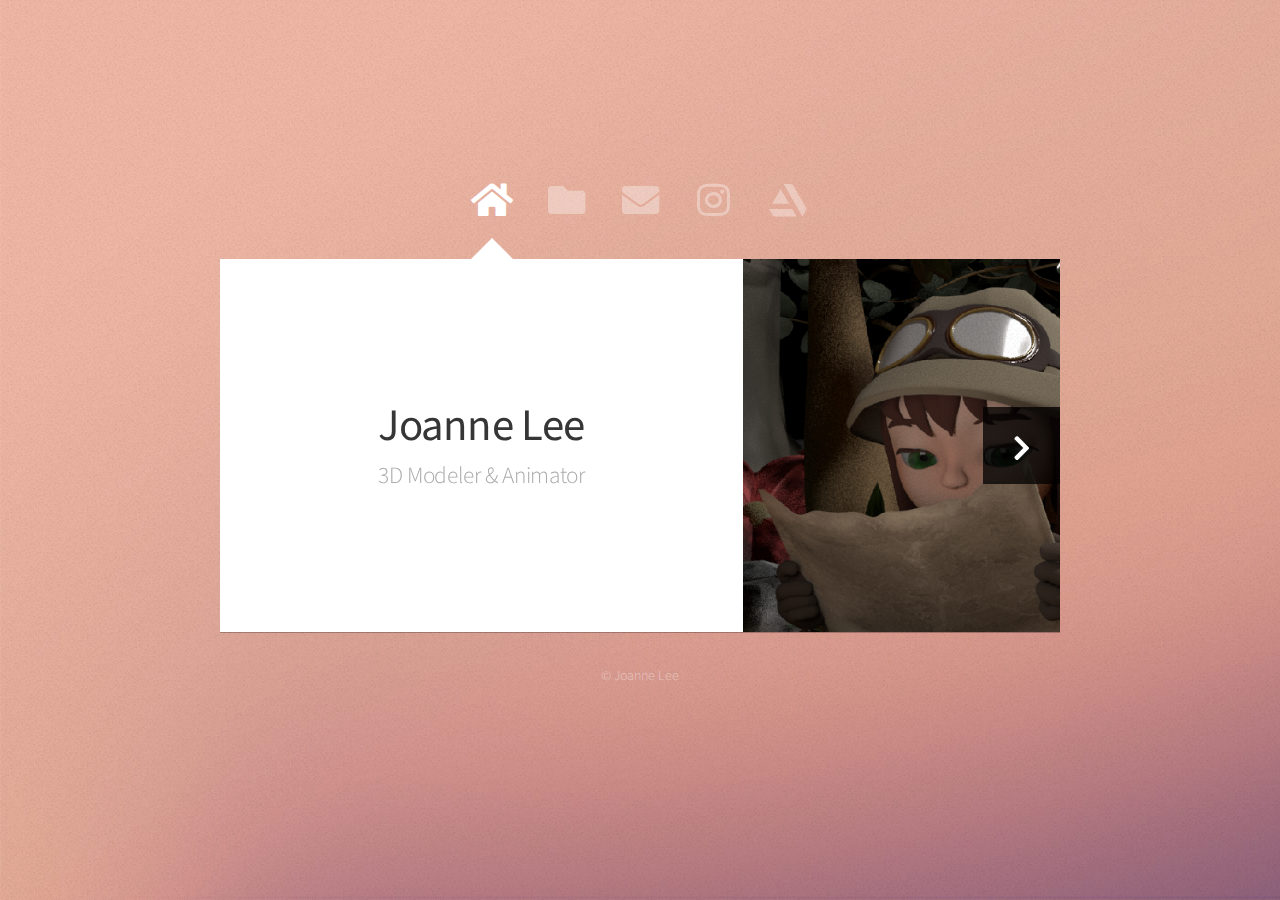
<file: index.html>
<!DOCTYPE HTML>
<html>
	<head>
		<title>Joanne Lee</title>
		<meta charset="utf-8" />
		<meta name="viewport" content="width=device-width, initial-scale=1, user-scalable=no" />
		<link rel="stylesheet" href="assets/css/main.css" />
		<noscript><link rel="stylesheet" href="assets/css/noscript.css" /></noscript>
	</head>
	<body class="is-preload">

		<!-- Wrapper-->
			<div id="wrapper">

				<!-- Nav -->
					<nav id="nav">
						<a href="#" class="icon solid fa-home"><span>Home</span></a>
						<a href="#work" class="icon solid fa-folder"><span>Work</span></a>
						<a href="mailto:leeyj1353@gmail.com" class="icon solid fa-envelope"><span>Contact</span></a>
						<a href="https://www.instagram.com/_jururuk/" class="icon brands fa-instagram"><span>Instagram</span></a>
						<a href="https://www.artstation.com/haruseori" class="icon brands fa-artstation"><span>ArtStation</span></a>
					</nav>

				<!-- Main -->
					<div id="main">

						<!-- Me -->
							<article id="home" class="panel intro">
								<header>
									<h1>Joanne Lee</h1>
									<p>3D Modeler & Animator</p>
								</header>
								<a href="#work" class="jumplink pic">
									<span class="arrow icon solid fa-chevron-right"><span>See my work</span></span>
									<img src="images/profile.png" alt="" />
								</a>
							</article>

						<!-- Work -->
							<article id="work" class="panel">
								<header>
									<h2>Portfolio</h2>
								</header>
								<p>
									adfhjklsjsudfadfgjdfgsjklh
								</p>
								<section>
									<div class="row">
										<div class="col-4 col-6-medium col-12-small">
											<a href="#" class="image fit"><img src="images/pic01.jpg" alt=""></a>
										</div>
										<div class="col-4 col-6-medium col-12-small">
											<a href="#" class="image fit"><img src="images/pic02.jpg" alt=""></a>
										</div>
										<div class="col-4 col-6-medium col-12-small">
											<a href="#" class="image fit"><img src="images/pic03.jpg" alt=""></a>
										</div>
										<div class="col-4 col-6-medium col-12-small">
											<a href="#" class="image fit"><img src="images/pic04.jpg" alt=""></a>
										</div>
										<div class="col-4 col-6-medium col-12-small">
											<a href="#" class="image fit"><img src="images/pic05.jpg" alt=""></a>
										</div>
										<div class="col-4 col-6-medium col-12-small">
											<a href="#" class="image fit"><img src="images/pic06.jpg" alt=""></a>
										</div>
										<div class="col-4 col-6-medium col-12-small">
											<a href="#" class="image fit"><img src="images/pic07.jpg" alt=""></a>
										</div>
										<div class="col-4 col-6-medium col-12-small">
											<a href="#" class="image fit"><img src="images/pic08.jpg" alt=""></a>
										</div>
										<div class="col-4 col-6-medium col-12-small">
											<a href="#" class="image fit"><img src="images/pic09.jpg" alt=""></a>
										</div>
										<div class="col-4 col-6-medium col-12-small">
											<a href="#" class="image fit"><img src="images/pic10.jpg" alt=""></a>
										</div>
										<div class="col-4 col-6-medium col-12-small">
											<a href="#" class="image fit"><img src="images/pic11.jpg" alt=""></a>
										</div>
										<div class="col-4 col-6-medium col-12-small">
											<a href="#" class="image fit"><img src="images/pic12.jpg" alt=""></a>
										</div>
									</div>
								</section>
							</article>


					</div>

				<!-- Footer -->
					<div id="footer">
						<ul class="copyright">
							<li>&copy; Joanne Lee</li></li>
						</ul>
					</div>

			</div>

		<!-- Scripts -->
			<script src="assets/js/jquery.min.js"></script>
			<script src="assets/js/browser.min.js"></script>
			<script src="assets/js/breakpoints.min.js"></script>
			<script src="assets/js/util.js"></script>
			<script src="assets/js/main.js"></script>

	</body>
</html>
</file>
<file: assets/css/noscript.css>
/*
	Astral by HTML5 UP
	html5up.net | @ajlkn
	Free for personal and commercial use under the CCA 3.0 license (html5up.net/license)
*/

/* Wrapper */

	#wrapper {
		opacity: 1 !important;
	}

/* Nav */

	#nav a {
		opacity: 1.0;
	}

		#nav a:before, #nav a:after {
			display: none;
		}

		#nav a span {
			top: 0;
			opacity: 1.0;
		}

			#nav a span:after {
				display: none;
			}

/* Main */

	#main {
		background: none;
		box-shadow: none;
	}

		#main > .panel {
			background: #ffffff;
			margin-bottom: 2em;
		}

			#main > .panel:last-child {
				margin-bottom: 0;
			}
</file>
<file: assets/css/main.css>
@import url("https://fonts.googleapis.com/css?family=Source+Sans+Pro:300,400,300italic,400italic");
@import url("fontawesome-all.min.css");

/*
	Astral by HTML5 UP
	html5up.net | @ajlkn
	Free for personal and commercial use under the CCA 3.0 license (html5up.net/license)
*/

html, body, div, span, applet, object,
iframe, h1, h2, h3, h4, h5, h6, p, blockquote,
pre, a, abbr, acronym, address, big, cite,
code, del, dfn, em, img, ins, kbd, q, s, samp,
small, strike, strong, sub, sup, tt, var, b,
u, i, center, dl, dt, dd, ol, ul, li, fieldset,
form, label, legend, table, caption, tbody,
tfoot, thead, tr, th, td, article, aside,
canvas, details, embed, figure, figcaption,
footer, header, hgroup, menu, nav, output, ruby,
section, summary, time, mark, audio, video {
	margin: 0;
	padding: 0;
	border: 0;
	font-size: 100%;
	font: inherit;
	vertical-align: baseline;}

article, aside, details, figcaption, figure,
footer, header, hgroup, menu, nav, section {
	display: block;}

body {
	line-height: 1;
}

ol, ul {
	list-style: none;
}

blockquote, q {
	quotes: none;
}

	blockquote:before, blockquote:after, q:before, q:after {
		content: '';
		content: none;
	}

table {
	border-collapse: collapse;
	border-spacing: 0;
}

body {
	-webkit-text-size-adjust: none;
}

mark {
	background-color: transparent;
	color: inherit;
}

input::-moz-focus-inner {
	border: 0;
	padding: 0;
}

input, select, textarea {
	-moz-appearance: none;
	-webkit-appearance: none;
	-ms-appearance: none;
	appearance: none;
}

/* Row */

	.row {
		display: flex;
		flex-wrap: wrap;
		box-sizing: border-box;
		align-items: stretch;
	}

		.row > * {
			box-sizing: border-box;
		}

		.row.gtr-uniform > * > :last-child {
			margin-bottom: 0;
		}

		.row.aln-left {
			justify-content: flex-start;
		}

		.row.aln-center {
			justify-content: center;
		}

		.row.aln-right {
			justify-content: flex-end;
		}

		.row.aln-top {
			align-items: flex-start;
		}

		.row.aln-middle {
			align-items: center;
		}

		.row.aln-bottom {
			align-items: flex-end;
		}

		.row > .imp {
			order: -1;
		}

		.row > .col-1 {
			width: 8.33333%;
		}

		.row > .off-1 {
			margin-left: 8.33333%;
		}

		.row > .col-2 {
			width: 16.66667%;
		}

		.row > .off-2 {
			margin-left: 16.66667%;
		}

		.row > .col-3 {
			width: 25%;
		}

		.row > .off-3 {
			margin-left: 25%;
		}

		.row > .col-4 {
			width: 33.33333%;
		}

		.row > .off-4 {
			margin-left: 33.33333%;
		}

		.row > .col-5 {
			width: 41.66667%;
		}

		.row > .off-5 {
			margin-left: 41.66667%;
		}

		.row > .col-6 {
			width: 50%;
		}

		.row > .off-6 {
			margin-left: 50%;
		}

		.row > .col-7 {
			width: 58.33333%;
		}

		.row > .off-7 {
			margin-left: 58.33333%;
		}

		.row > .col-8 {
			width: 66.66667%;
		}

		.row > .off-8 {
			margin-left: 66.66667%;
		}

		.row > .col-9 {
			width: 75%;
		}

		.row > .off-9 {
			margin-left: 75%;
		}

		.row > .col-10 {
			width: 83.33333%;
		}

		.row > .off-10 {
			margin-left: 83.33333%;
		}

		.row > .col-11 {
			width: 91.66667%;
		}

		.row > .off-11 {
			margin-left: 91.66667%;
		}

		.row > .col-12 {
			width: 100%;
		}

		.row > .off-12 {
			margin-left: 100%;
		}

		.row.gtr-0 {
			margin-top: 0em;
			margin-left: 0em;
		}

			.row.gtr-0 > * {
				padding: 0em 0 0 0em;
			}

			.row.gtr-0.gtr-uniform {
				margin-top: 0em;
			}

				.row.gtr-0.gtr-uniform > * {
					padding-top: 0em;
				}

		.row.gtr-25 {
			margin-top: -0.3125em;
			margin-left: -0.3125em;
		}

			.row.gtr-25 > * {
				padding: 0.3125em 0 0 0.3125em;
			}

			.row.gtr-25.gtr-uniform {
				margin-top: -0.3125em;
			}

				.row.gtr-25.gtr-uniform > * {
					padding-top: 0.3125em;
				}

		.row.gtr-50 {
			margin-top: -0.625em;
			margin-left: -0.625em;
		}

			.row.gtr-50 > * {
				padding: 0.625em 0 0 0.625em;
			}

			.row.gtr-50.gtr-uniform {
				margin-top: -0.625em;
			}

				.row.gtr-50.gtr-uniform > * {
					padding-top: 0.625em;
				}

		.row {
			margin-top: -1.25em;
			margin-left: -1.25em;
		}

			.row > * {
				padding: 1.25em 0 0 1.25em;
			}

			.row.gtr-uniform {
				margin-top: -1.25em;
			}

				.row.gtr-uniform > * {
					padding-top: 1.25em;
				}

		.row.gtr-150 {
			margin-top: -1.875em;
			margin-left: -1.875em;
		}

			.row.gtr-150 > * {
				padding: 1.875em 0 0 1.875em;
			}

			.row.gtr-150.gtr-uniform {
				margin-top: -1.875em;
			}

				.row.gtr-150.gtr-uniform > * {
					padding-top: 1.875em;
				}

		.row.gtr-200 {
			margin-top: -2.5em;
			margin-left: -2.5em;
		}

			.row.gtr-200 > * {
				padding: 2.5em 0 0 2.5em;
			}

			.row.gtr-200.gtr-uniform {
				margin-top: -2.5em;
			}

				.row.gtr-200.gtr-uniform > * {
					padding-top: 2.5em;
				}

		@media screen and (max-width: 1680px) {

			.row {
				display: flex;
				flex-wrap: wrap;
				box-sizing: border-box;
				align-items: stretch;
			}

				.row > * {
					box-sizing: border-box;
				}

				.row.gtr-uniform > * > :last-child {
					margin-bottom: 0;
				}

				.row.aln-left {
					justify-content: flex-start;
				}

				.row.aln-center {
					justify-content: center;
				}

				.row.aln-right {
					justify-content: flex-end;
				}

				.row.aln-top {
					align-items: flex-start;
				}

				.row.aln-middle {
					align-items: center;
				}

				.row.aln-bottom {
					align-items: flex-end;
				}

				.row > .imp-xlarge {
					order: -1;
				}

				.row > .col-1-xlarge {
					width: 8.33333%;
				}

				.row > .off-1-xlarge {
					margin-left: 8.33333%;
				}

				.row > .col-2-xlarge {
					width: 16.66667%;
				}

				.row > .off-2-xlarge {
					margin-left: 16.66667%;
				}

				.row > .col-3-xlarge {
					width: 25%;
				}

				.row > .off-3-xlarge {
					margin-left: 25%;
				}

				.row > .col-4-xlarge {
					width: 33.33333%;
				}

				.row > .off-4-xlarge {
					margin-left: 33.33333%;
				}

				.row > .col-5-xlarge {
					width: 41.66667%;
				}

				.row > .off-5-xlarge {
					margin-left: 41.66667%;
				}

				.row > .col-6-xlarge {
					width: 50%;
				}

				.row > .off-6-xlarge {
					margin-left: 50%;
				}

				.row > .col-7-xlarge {
					width: 58.33333%;
				}

				.row > .off-7-xlarge {
					margin-left: 58.33333%;
				}

				.row > .col-8-xlarge {
					width: 66.66667%;
				}

				.row > .off-8-xlarge {
					margin-left: 66.66667%;
				}

				.row > .col-9-xlarge {
					width: 75%;
				}

				.row > .off-9-xlarge {
					margin-left: 75%;
				}

				.row > .col-10-xlarge {
					width: 83.33333%;
				}

				.row > .off-10-xlarge {
					margin-left: 83.33333%;
				}

				.row > .col-11-xlarge {
					width: 91.66667%;
				}

				.row > .off-11-xlarge {
					margin-left: 91.66667%;
				}

				.row > .col-12-xlarge {
					width: 100%;
				}

				.row > .off-12-xlarge {
					margin-left: 100%;
				}

				.row.gtr-0 {
					margin-top: 0em;
					margin-left: 0em;
				}

					.row.gtr-0 > * {
						padding: 0em 0 0 0em;
					}

					.row.gtr-0.gtr-uniform {
						margin-top: 0em;
					}

						.row.gtr-0.gtr-uniform > * {
							padding-top: 0em;
						}

				.row.gtr-25 {
					margin-top: -0.3125em;
					margin-left: -0.3125em;
				}

					.row.gtr-25 > * {
						padding: 0.3125em 0 0 0.3125em;
					}

					.row.gtr-25.gtr-uniform {
						margin-top: -0.3125em;
					}

						.row.gtr-25.gtr-uniform > * {
							padding-top: 0.3125em;
						}

				.row.gtr-50 {
					margin-top: -0.625em;
					margin-left: -0.625em;
				}

					.row.gtr-50 > * {
						padding: 0.625em 0 0 0.625em;
					}

					.row.gtr-50.gtr-uniform {
						margin-top: -0.625em;
					}

						.row.gtr-50.gtr-uniform > * {
							padding-top: 0.625em;
						}

				.row {
					margin-top: -1.25em;
					margin-left: -1.25em;
				}

					.row > * {
						padding: 1.25em 0 0 1.25em;
					}

					.row.gtr-uniform {
						margin-top: -1.25em;
					}

						.row.gtr-uniform > * {
							padding-top: 1.25em;
						}

				.row.gtr-150 {
					margin-top: -1.875em;
					margin-left: -1.875em;
				}

					.row.gtr-150 > * {
						padding: 1.875em 0 0 1.875em;
					}

					.row.gtr-150.gtr-uniform {
						margin-top: -1.875em;
					}

						.row.gtr-150.gtr-uniform > * {
							padding-top: 1.875em;
						}

				.row.gtr-200 {
					margin-top: -2.5em;
					margin-left: -2.5em;
				}

					.row.gtr-200 > * {
						padding: 2.5em 0 0 2.5em;
					}

					.row.gtr-200.gtr-uniform {
						margin-top: -2.5em;
					}

						.row.gtr-200.gtr-uniform > * {
							padding-top: 2.5em;
						}

		}

		@media screen and (max-width: 1280px) {

			.row {
				display: flex;
				flex-wrap: wrap;
				box-sizing: border-box;
				align-items: stretch;
			}

				.row > * {
					box-sizing: border-box;
				}

				.row.gtr-uniform > * > :last-child {
					margin-bottom: 0;
				}

				.row.aln-left {
					justify-content: flex-start;
				}

				.row.aln-center {
					justify-content: center;
				}

				.row.aln-right {
					justify-content: flex-end;
				}

				.row.aln-top {
					align-items: flex-start;
				}

				.row.aln-middle {
					align-items: center;
				}

				.row.aln-bottom {
					align-items: flex-end;
				}

				.row > .imp-large {
					order: -1;
				}

				.row > .col-1-large {
					width: 8.33333%;
				}

				.row > .off-1-large {
					margin-left: 8.33333%;
				}

				.row > .col-2-large {
					width: 16.66667%;
				}

				.row > .off-2-large {
					margin-left: 16.66667%;
				}

				.row > .col-3-large {
					width: 25%;
				}

				.row > .off-3-large {
					margin-left: 25%;
				}

				.row > .col-4-large {
					width: 33.33333%;
				}

				.row > .off-4-large {
					margin-left: 33.33333%;
				}

				.row > .col-5-large {
					width: 41.66667%;
				}

				.row > .off-5-large {
					margin-left: 41.66667%;
				}

				.row > .col-6-large {
					width: 50%;
				}

				.row > .off-6-large {
					margin-left: 50%;
				}

				.row > .col-7-large {
					width: 58.33333%;
				}

				.row > .off-7-large {
					margin-left: 58.33333%;
				}

				.row > .col-8-large {
					width: 66.66667%;
				}

				.row > .off-8-large {
					margin-left: 66.66667%;
				}

				.row > .col-9-large {
					width: 75%;
				}

				.row > .off-9-large {
					margin-left: 75%;
				}

				.row > .col-10-large {
					width: 83.33333%;
				}

				.row > .off-10-large {
					margin-left: 83.33333%;
				}

				.row > .col-11-large {
					width: 91.66667%;
				}

				.row > .off-11-large {
					margin-left: 91.66667%;
				}

				.row > .col-12-large {
					width: 100%;
				}

				.row > .off-12-large {
					margin-left: 100%;
				}

				.row.gtr-0 {
					margin-top: 0em;
					margin-left: 0em;
				}

					.row.gtr-0 > * {
						padding: 0em 0 0 0em;
					}

					.row.gtr-0.gtr-uniform {
						margin-top: 0em;
					}

						.row.gtr-0.gtr-uniform > * {
							padding-top: 0em;
						}

				.row.gtr-25 {
					margin-top: -0.3125em;
					margin-left: -0.3125em;
				}

					.row.gtr-25 > * {
						padding: 0.3125em 0 0 0.3125em;
					}

					.row.gtr-25.gtr-uniform {
						margin-top: -0.3125em;
					}

						.row.gtr-25.gtr-uniform > * {
							padding-top: 0.3125em;
						}

				.row.gtr-50 {
					margin-top: -0.625em;
					margin-left: -0.625em;
				}

					.row.gtr-50 > * {
						padding: 0.625em 0 0 0.625em;
					}

					.row.gtr-50.gtr-uniform {
						margin-top: -0.625em;
					}

						.row.gtr-50.gtr-uniform > * {
							padding-top: 0.625em;
						}

				.row {
					margin-top: -1.25em;
					margin-left: -1.25em;
				}

					.row > * {
						padding: 1.25em 0 0 1.25em;
					}

					.row.gtr-uniform {
						margin-top: -1.25em;
					}

						.row.gtr-uniform > * {
							padding-top: 1.25em;
						}

				.row.gtr-150 {
					margin-top: -1.875em;
					margin-left: -1.875em;
				}

					.row.gtr-150 > * {
						padding: 1.875em 0 0 1.875em;
					}

					.row.gtr-150.gtr-uniform {
						margin-top: -1.875em;
					}

						.row.gtr-150.gtr-uniform > * {
							padding-top: 1.875em;
						}

				.row.gtr-200 {
					margin-top: -2.5em;
					margin-left: -2.5em;
				}

					.row.gtr-200 > * {
						padding: 2.5em 0 0 2.5em;
					}

					.row.gtr-200.gtr-uniform {
						margin-top: -2.5em;
					}

						.row.gtr-200.gtr-uniform > * {
							padding-top: 2.5em;
						}

		}

		@media screen and (max-width: 980px) {

			.row {
				display: flex;
				flex-wrap: wrap;
				box-sizing: border-box;
				align-items: stretch;
			}

				.row > * {
					box-sizing: border-box;
				}

				.row.gtr-uniform > * > :last-child {
					margin-bottom: 0;
				}

				.row.aln-left {
					justify-content: flex-start;
				}

				.row.aln-center {
					justify-content: center;
				}

				.row.aln-right {
					justify-content: flex-end;
				}

				.row.aln-top {
					align-items: flex-start;
				}

				.row.aln-middle {
					align-items: center;
				}

				.row.aln-bottom {
					align-items: flex-end;
				}

				.row > .imp-medium {
					order: -1;
				}

				.row > .col-1-medium {
					width: 8.33333%;
				}

				.row > .off-1-medium {
					margin-left: 8.33333%;
				}

				.row > .col-2-medium {
					width: 16.66667%;
				}

				.row > .off-2-medium {
					margin-left: 16.66667%;
				}

				.row > .col-3-medium {
					width: 25%;
				}

				.row > .off-3-medium {
					margin-left: 25%;
				}

				.row > .col-4-medium {
					width: 33.33333%;
				}

				.row > .off-4-medium {
					margin-left: 33.33333%;
				}

				.row > .col-5-medium {
					width: 41.66667%;
				}

				.row > .off-5-medium {
					margin-left: 41.66667%;
				}

				.row > .col-6-medium {
					width: 50%;
				}

				.row > .off-6-medium {
					margin-left: 50%;
				}

				.row > .col-7-medium {
					width: 58.33333%;
				}

				.row > .off-7-medium {
					margin-left: 58.33333%;
				}

				.row > .col-8-medium {
					width: 66.66667%;
				}

				.row > .off-8-medium {
					margin-left: 66.66667%;
				}

				.row > .col-9-medium {
					width: 75%;
				}

				.row > .off-9-medium {
					margin-left: 75%;
				}

				.row > .col-10-medium {
					width: 83.33333%;
				}

				.row > .off-10-medium {
					margin-left: 83.33333%;
				}

				.row > .col-11-medium {
					width: 91.66667%;
				}

				.row > .off-11-medium {
					margin-left: 91.66667%;
				}

				.row > .col-12-medium {
					width: 100%;
				}

				.row > .off-12-medium {
					margin-left: 100%;
				}

				.row.gtr-0 {
					margin-top: 0em;
					margin-left: 0em;
				}

					.row.gtr-0 > * {
						padding: 0em 0 0 0em;
					}

					.row.gtr-0.gtr-uniform {
						margin-top: 0em;
					}

						.row.gtr-0.gtr-uniform > * {
							padding-top: 0em;
						}

				.row.gtr-25 {
					margin-top: -0.3125em;
					margin-left: -0.3125em;
				}

					.row.gtr-25 > * {
						padding: 0.3125em 0 0 0.3125em;
					}

					.row.gtr-25.gtr-uniform {
						margin-top: -0.3125em;
					}

						.row.gtr-25.gtr-uniform > * {
							padding-top: 0.3125em;
						}

				.row.gtr-50 {
					margin-top: -0.625em;
					margin-left: -0.625em;
				}

					.row.gtr-50 > * {
						padding: 0.625em 0 0 0.625em;
					}

					.row.gtr-50.gtr-uniform {
						margin-top: -0.625em;
					}

						.row.gtr-50.gtr-uniform > * {
							padding-top: 0.625em;
						}

				.row {
					margin-top: -1.25em;
					margin-left: -1.25em;
				}

					.row > * {
						padding: 1.25em 0 0 1.25em;
					}

					.row.gtr-uniform {
						margin-top: -1.25em;
					}

						.row.gtr-uniform > * {
							padding-top: 1.25em;
						}

				.row.gtr-150 {
					margin-top: -1.875em;
					margin-left: -1.875em;
				}

					.row.gtr-150 > * {
						padding: 1.875em 0 0 1.875em;
					}

					.row.gtr-150.gtr-uniform {
						margin-top: -1.875em;
					}

						.row.gtr-150.gtr-uniform > * {
							padding-top: 1.875em;
						}

				.row.gtr-200 {
					margin-top: -2.5em;
					margin-left: -2.5em;
				}

					.row.gtr-200 > * {
						padding: 2.5em 0 0 2.5em;
					}

					.row.gtr-200.gtr-uniform {
						margin-top: -2.5em;
					}

						.row.gtr-200.gtr-uniform > * {
							padding-top: 2.5em;
						}

		}

		@media screen and (max-width: 736px) {

			.row {
				display: flex;
				flex-wrap: wrap;
				box-sizing: border-box;
				align-items: stretch;
			}

				.row > * {
					box-sizing: border-box;
				}

				.row.gtr-uniform > * > :last-child {
					margin-bottom: 0;
				}

				.row.aln-left {
					justify-content: flex-start;
				}

				.row.aln-center {
					justify-content: center;
				}

				.row.aln-right {
					justify-content: flex-end;
				}

				.row.aln-top {
					align-items: flex-start;
				}

				.row.aln-middle {
					align-items: center;
				}

				.row.aln-bottom {
					align-items: flex-end;
				}

				.row > .imp-small {
					order: -1;
				}

				.row > .col-1-small {
					width: 8.33333%;
				}

				.row > .off-1-small {
					margin-left: 8.33333%;
				}

				.row > .col-2-small {
					width: 16.66667%;
				}

				.row > .off-2-small {
					margin-left: 16.66667%;
				}

				.row > .col-3-small {
					width: 25%;
				}

				.row > .off-3-small {
					margin-left: 25%;
				}

				.row > .col-4-small {
					width: 33.33333%;
				}

				.row > .off-4-small {
					margin-left: 33.33333%;
				}

				.row > .col-5-small {
					width: 41.66667%;
				}

				.row > .off-5-small {
					margin-left: 41.66667%;
				}

				.row > .col-6-small {
					width: 50%;
				}

				.row > .off-6-small {
					margin-left: 50%;
				}

				.row > .col-7-small {
					width: 58.33333%;
				}

				.row > .off-7-small {
					margin-left: 58.33333%;
				}

				.row > .col-8-small {
					width: 66.66667%;
				}

				.row > .off-8-small {
					margin-left: 66.66667%;
				}

				.row > .col-9-small {
					width: 75%;
				}

				.row > .off-9-small {
					margin-left: 75%;
				}

				.row > .col-10-small {
					width: 83.33333%;
				}

				.row > .off-10-small {
					margin-left: 83.33333%;
				}

				.row > .col-11-small {
					width: 91.66667%;
				}

				.row > .off-11-small {
					margin-left: 91.66667%;
				}

				.row > .col-12-small {
					width: 100%;
				}

				.row > .off-12-small {
					margin-left: 100%;
				}

				.row.gtr-0 {
					margin-top: 0em;
					margin-left: 0em;
				}

					.row.gtr-0 > * {
						padding: 0em 0 0 0em;
					}

					.row.gtr-0.gtr-uniform {
						margin-top: 0em;
					}

						.row.gtr-0.gtr-uniform > * {
							padding-top: 0em;
						}

				.row.gtr-25 {
					margin-top: -0.3125em;
					margin-left: -0.3125em;
				}

					.row.gtr-25 > * {
						padding: 0.3125em 0 0 0.3125em;
					}

					.row.gtr-25.gtr-uniform {
						margin-top: -0.3125em;
					}

						.row.gtr-25.gtr-uniform > * {
							padding-top: 0.3125em;
						}

				.row.gtr-50 {
					margin-top: -0.625em;
					margin-left: -0.625em;
				}

					.row.gtr-50 > * {
						padding: 0.625em 0 0 0.625em;
					}

					.row.gtr-50.gtr-uniform {
						margin-top: -0.625em;
					}

						.row.gtr-50.gtr-uniform > * {
							padding-top: 0.625em;
						}

				.row {
					margin-top: -1.25em;
					margin-left: -1.25em;
				}

					.row > * {
						padding: 1.25em 0 0 1.25em;
					}

					.row.gtr-uniform {
						margin-top: -1.25em;
					}

						.row.gtr-uniform > * {
							padding-top: 1.25em;
						}

				.row.gtr-150 {
					margin-top: -1.875em;
					margin-left: -1.875em;
				}

					.row.gtr-150 > * {
						padding: 1.875em 0 0 1.875em;
					}

					.row.gtr-150.gtr-uniform {
						margin-top: -1.875em;
					}

						.row.gtr-150.gtr-uniform > * {
							padding-top: 1.875em;
						}

				.row.gtr-200 {
					margin-top: -2.5em;
					margin-left: -2.5em;
				}

					.row.gtr-200 > * {
						padding: 2.5em 0 0 2.5em;
					}

					.row.gtr-200.gtr-uniform {
						margin-top: -2.5em;
					}

						.row.gtr-200.gtr-uniform > * {
							padding-top: 2.5em;
						}

		}

/* Basic */

	html {
		box-sizing: border-box;
	}

	*, *:before, *:after {
		box-sizing: inherit;
	}

	body {
		background-image: url("images/overlay.png"), url("images/bg.jpg");
		background-repeat: repeat, no-repeat;
		background-size: auto, 100% 100%;
		background-attachment: fixed;
		overflow-y: scroll;
	}

		body.is-preload *, body.is-preload *:before, body.is-preload *:after {
			-moz-animation: none !important;
			-webkit-animation: none !important;
			-ms-animation: none !important;
			animation: none !important;
			-moz-transition: none !important;
			-webkit-transition: none !important;
			-ms-transition: none !important;
			transition: none !important;
		}

	body, input, textarea, select {
		font-family: 'Source Sans Pro', sans-serif;
		font-weight: 300;
		color: #777777;
		font-size: 20pt;
		line-height: 1.75em;
	}

		@media screen and (max-width: 1680px) {

			body, input, textarea, select {
				font-size: 15pt;
			}

		}

		@media screen and (max-width: 1280px) {

			body, input, textarea, select {
				font-size: 14pt;
			}

		}

		@media screen and (max-width: 736px) {

			body, input, textarea, select {
				font-size: 12pt;
			}

		}

		@media screen and (max-width: 360px) {

			body, input, textarea, select {
				font-size: 11pt;
			}

		}

	strong, b, h1, h2, h3, h4, h5, h6 {
		font-weight: 400;
		color: #363636;
	}

	h1 {
		font-size: 2.4em;
		letter-spacing: -0.015em;
	}

	h2 {
		font-size: 1.8em;
		letter-spacing: -0.015em;
	}

	h3, h4, h5, h6 {
		font-size: 1.25em;
		letter-spacing: -0.015em;
	}

	@media screen and (max-width: 736px) {

		h1 {
			font-size: 1.75em;
		}

		h2 {
			font-size: 1.375em;
		}

		h3, h4, h5, h6 {
			font-size: 1em;
		}

	}

	blockquote {
		border-left: solid 0.5em #ddd;
		padding: 1em 0 1em 2em;
		font-style: italic;
	}

	em, i {
		font-style: italic;
	}

	hr {
		border: 0;
		border-top: solid 1px #ddd;
		padding: 1.5em 0 0 0;
		margin: 1.75em 0 0 0;
	}

	sub {
		position: relative;
		top: 0.5em;
		font-size: 0.8em;
	}

	sup {
		position: relative;
		top: -0.5em;
		font-size: 0.8em;
	}

	br.clear {
		clear: both;
	}

	p, ul, ol, dl, table, blockquote, form {
		margin-bottom: 2em;
	}

/* Table */

	table {
		width: 100%;
	}

		table.default tbody tr {
			border-bottom: solid 1px #f4f4f4;
		}

		table.default td {
			padding: 0.5em 1em 0.5em 1em;
		}

		table.default th {
			text-align: left;
			font-weight: 400;
			padding: 0.5em 1em 0.5em 1em;
		}

		table.default thead {
			border-bottom: solid 2px #f4f4f4;
		}

/* Form */

	form label {
		display: block;
		font-weight: 400;
		color: #363636;
		margin: 0 0 1em 0;
	}

	form input[type="text"],
	form input[type="email"],
	form input[type="password"],
	form select,
	form textarea {
		-webkit-appearance: none;
		border: 0;
		background: #f4f4f4;
		padding: 0.75em;
		width: 100%;
		-moz-transition: background-color .25s ease-in-out;
		-webkit-transition: background-color .25s ease-in-out;
		-ms-transition: background-color .25s ease-in-out;
		transition: background-color .25s ease-in-out;
	}

		form input[type="text"]:focus,
		form input[type="email"]:focus,
		form input[type="password"]:focus,
		form select:focus,
		form textarea:focus {
			background: #f8f8f8;
		}

	form input[type="text"],
	form input[type="email"],
	form input[type="password"],
	form select {
		line-height: 1.35em;
	}

	form ::-webkit-input-placeholder {
		color: #999;
	}

	form :-moz-placeholder {
		color: #999;
	}

	form ::-moz-placeholder {
		color: #999;
	}

	form :-ms-input-placeholder {
		color: #999;
	}

/* Section/Article */

	section, article {
		margin-bottom: 3em;
		text-align: center
	}

		section > :last-child, section:last-child, article > :last-child, article:last-child {
			margin-bottom: 0;
		}

	header {
		margin: 0 0 1.5em 0;
		text-align: center
	}

		header > p {
			margin: 0.5em 0 0 0;
			color: #aaa;
			text-align: center
		}

		@media screen and (max-width: 736px) {

			header {
				margin: 0 0 1em 0;
			}

		}

/* Image */

	.image {
		display: inline-block;
	}

		.image img {
			display: block;
			width: 100%;
		}

		.image.fit {
			display: block;
			width: 100%;
		}

		.image.featured {
			display: block;
			width: 100%;
			margin: 0 0 2em 0;
		}

		.image.left {
			float: left;
			margin: 0 2em 2em 0;
		}

		.image.centered {
			display: block;
			margin: 0 0 2em 0;
		}

			.image.centered img {
				margin: 0 auto;
				width: auto;
			}

/* Button */

	input[type="button"],
	input[type="submit"],
	input[type="reset"],
	button,
	.button {
		-moz-transition: background-color .25s ease-in-out;
		-webkit-transition: background-color .25s ease-in-out;
		-ms-transition: background-color .25s ease-in-out;
		transition: background-color .25s ease-in-out;
		-webkit-appearance: none;
		display: inline-block;
		background-color: #222222;
		color: #ffffff;
		border: 0;
		cursor: pointer;
		outline: 0;
		padding: 0.7em 1.5em 0.7em 1.5em;
	}

		input[type="button"]:hover,
		input[type="submit"]:hover,
		input[type="reset"]:hover,
		button:hover,
		.button:hover {
			background-color: #333333;
		}

		input[type="button"]:active,
		input[type="submit"]:active,
		input[type="reset"]:active,
		button:active,
		.button:active {
			background-color: #444444;
		}

		input[type="button"].alt,
		input[type="submit"].alt,
		input[type="reset"].alt,
		button.alt,
		.button.alt {
			background-color: #777777;
		}

			input[type="button"].alt:hover,
			input[type="submit"].alt:hover,
			input[type="reset"].alt:hover,
			button.alt:hover,
			.button.alt:hover {
				background-color: #888888;
			}

			input[type="button"].alt:active,
			input[type="submit"].alt:active,
			input[type="reset"].alt:active,
			button.alt:active,
			.button.alt:active {
				background-color: #999999;
			}

		input[type="button"].small,
		input[type="submit"].small,
		input[type="reset"].small,
		button.small,
		.button.small {
			font-size: 0.75em;
		}

		input[type="button"].large,
		input[type="submit"].large,
		input[type="reset"].large,
		button.large,
		.button.large {
			font-size: 1.25em;
			padding: 0.5em 1.25em 0.5em 1.25em;
		}

		input[type="button"].xlarge,
		input[type="submit"].xlarge,
		input[type="reset"].xlarge,
		button.xlarge,
		.button.xlarge {
			font-size: 1.5em;
			padding: 0.5em 1.25em 0.5em 1.25em;
		}

		@media screen and (max-width: 736px) {

			input[type="button"],
			input[type="submit"],
			input[type="reset"],
			button,
			.button {
				width: 100%;
			}

		}

/* List */

	ul {
		list-style: disc;
		padding-left: 1em;
	}

		ul li {
			padding-left: 0.5em;
		}

	ol {
		list-style: decimal;
		padding-left: 1.25em;
	}

		ol li {
			padding-left: 0.25em;
		}

/* Actions */

	ul.actions {
		list-style: none;
		padding-left: 0;
	}

		ul.actions li {
			display: inline-block;
			padding-left: 0;
			margin: 0 0 0 0.5em;
		}

			ul.actions li:first-child {
				margin-left: 0;
			}

		@media screen and (max-width: 736px) {

			ul.actions li {
				display: block;
				margin: 0.75em 0 0 0;
			}

				ul.actions li:first-child {
					margin-top: 0;
				}

		}

/* Icons */

	.icon {
		text-decoration: none;
		position: relative;
		text-decoration: none;
	}

		.icon:before {
			-moz-osx-font-smoothing: grayscale;
			-webkit-font-smoothing: antialiased;
			display: inline-block;
			font-style: normal;
			font-variant: normal;
			text-rendering: auto;
			line-height: 1;
			text-transform: none !important;
			font-family: 'Font Awesome 5 Free';
			font-weight: 400;
		}

		.icon.solid:before {
			font-weight: 900;
		}

		.icon.brands:before {
			font-family: 'Font Awesome 5 Brands';
		}

		.icon:before {
			line-height: inherit;
		}

		.icon > .label {
			display: none;
		}

/* Nav */

	#nav {
		text-align: center;
		height: 4.25em;
		cursor: default;
	}

		#nav a {
			position: relative;
			display: inline-block;
			color: #ffffff;
			width: 1em;
			height: 1em;
			line-height: 0.9em;
			font-size: 2.5em;
			margin: 0 0.25em 0 0.25em;
			opacity: 0.35;
			outline: 0;
			-moz-transition: opacity .25s ease-in-out;
			-webkit-transition: opacity .25s ease-in-out;
			-ms-transition: opacity .25s ease-in-out;
			transition: opacity .25s ease-in-out;
		}

			#nav a.icon:before {
				padding-right: 0;
			}

			#nav a:before {
				font-size: 0.8em;
			}

			#nav a:after {
				content: '';
				display: block;
				position: absolute;
				left: 50%;
				bottom: -0.75em;
				margin-left: -0.5em;
				border-bottom: solid 0em #ffffff;
				border-left: solid 0.5em transparent;
				border-right: solid 0.5em transparent;
				-moz-transition: border-bottom-width .25s ease-in-out;
				-webkit-transition: border-bottom-width .25s ease-in-out;
				-ms-transition: border-bottom-width .25s ease-in-out;
				transition: border-bottom-width .25s ease-in-out;
			}

			#nav a span {
				display: block;
				position: absolute;
				background: #222222;
				color: #ffffff;
				top: -2.75em;
				font-size: 0.3em;
				height: 2.25em;
				line-height: 2.25em;
				left: 50%;
				opacity: 0;
				-moz-transition: opacity .25s ease-in-out;
				-webkit-transition: opacity .25s ease-in-out;
				-ms-transition: opacity .25s ease-in-out;
				transition: opacity .25s ease-in-out;
				width: 5.5em;
				margin-left: -2.75em;
			}

				#nav a span:after {
					content: '';
					display: block;
					position: absolute;
					bottom: -0.4em;
					left: 50%;
					margin-left: -0.6em;
					border-top: solid 0.6em #222222;
					border-left: solid 0.6em transparent;
					border-right: solid 0.6em transparent;
				}

			#nav a:hover {
				opacity: 1.0;
			}

				#nav a:hover span {
					opacity: 1.0;
				}

			#nav a.active {
				opacity: 1.0;
			}

				#nav a.active:after {
					border-bottom-width: 0.5em;
				}

		@media screen and (max-width: 980px) {

			#nav a span {
				display: none;
			}

		}

/* Wrapper */

	#wrapper {
		width: 45em;
		margin: 0 auto;
		min-height: 100vh;
		max-width: 100%;
		padding: 4em 0;
		display: -moz-flex;
		display: -webkit-flex;
		display: -ms-flex;
		display: flex;
		-moz-flex-direction: column;
		-webkit-flex-direction: column;
		-ms-flex-direction: column;
		flex-direction: column;
		-moz-align-items: center;
		-webkit-align-items: center;
		-ms-align-items: center;
		align-items: center;
		-moz-justify-content: center;
		-webkit-justify-content: center;
		-ms-justify-content: center;
		justify-content: center;
		-moz-transition: opacity 1s ease-in-out;
		-webkit-transition: opacity 1s ease-in-out;
		-ms-transition: opacity 1s ease-in-out;
		transition: opacity 1s ease-in-out;
	}

		body.is-preload #wrapper {
			opacity: 0;
		}

		@media screen and (max-width: 1280px) {

			#wrapper {
				padding: 3em 0;
				max-width: calc(100% - 6em);
			}

		}

		@media screen and (max-width: 980px) {

			#wrapper {
				padding: 1.5em 0;
				max-width: calc(100% - 8em);
			}

		}

		@media screen and (max-width: 736px) {

			#wrapper {
				padding: 1em 0;
				max-width: calc(100% - 2em);
			}

		}

		@media screen and (max-width: 360px) {

			#wrapper {
				padding: 1em 0;
				max-width: 100%;
			}

		}

/* Main */

	#main {
		position: relative;
		overflow: hidden;
		width: 100%;
		background: #ffffff;
		box-shadow: 0px 1px 0px 0px rgba(0, 0, 0, 0.25);
		-moz-transition: min-height 0.5s ease-in-out, max-height 0.5s ease-in-out;
		-webkit-transition: min-height 0.5s ease-in-out, max-height 0.5s ease-in-out;
		-ms-transition: min-height 0.5s ease-in-out, max-height 0.5s ease-in-out;
		transition: min-height 0.5s ease-in-out, max-height 0.5s ease-in-out;
	}

		#main > .panel {
			-moz-transition: opacity 0.25s ease-in-out;
			-webkit-transition: opacity 0.25s ease-in-out;
			-ms-transition: opacity 0.25s ease-in-out;
			transition: opacity 0.25s ease-in-out;
			margin-bottom: 0;
			position: relative;
			padding: 3.5em 2.5em 2.5em 2.5em;
			width: 100%;
		}

			#main > .panel.inactive {
				opacity: 0;
			}

			@media screen and (max-width: 736px) {

				#main > .panel {
					padding: 2em 1.5em 1.5em 1.5em;
				}

			}

			#main > .panel.intro {
				padding: 0;
				height: 20em;
				display: -moz-flex;
				display: -webkit-flex;
				display: -ms-flex;
				display: flex;
				-moz-flex-direction: row;
				-webkit-flex-direction: row;
				-ms-flex-direction: row;
				flex-direction: row;
				-moz-align-items: center;
				-webkit-align-items: center;
				-ms-align-items: center;
				align-items: center;
			}

				#main > .panel.intro .pic {
					text-decoration: none;
					position: relative;
					-moz-flex-grow: 0;
					-webkit-flex-grow: 0;
					-ms-flex-grow: 0;
					flex-grow: 0;
					-moz-flex-shrink: 0;
					-webkit-flex-shrink: 0;
					-ms-flex-shrink: 0;
					flex-shrink: 0;
					width: 17em;
					height: 100%;
				}

					#main > .panel.intro .pic:before {
						content: '';
						position: absolute;
						top: 0;
						left: 0;
						background: url("images/overlay.png");
						width: 100%;
						height: 100%;
						z-index: 1;
					}

					#main > .panel.intro .pic img {
						position: relative;
						display: block;
						position: absolute;
						top: 0;
						left: 0;
						width: 100%;
						height: 100%;
						-moz-object-fit: cover;
						-webkit-object-fit: cover;
						-ms-object-fit: cover;
						object-fit: cover;
						-moz-object-position: center;
						-webkit-object-position: center;
						-ms-object-position: center;
						object-position: center;
					}

					#main > .panel.intro .pic .arrow {
						display: block;
						position: absolute;
						right: 0;
						top: 50%;
						margin-top: -1.375em;
						width: 2.75em;
						height: 2.75em;
						background: #000;
						background: rgba(0, 0, 0, 0.75);
						color: #ffffff;
						text-align: center;
						line-height: 2.75em;
						font-size: 1.5em;
						z-index: 1;
						-moz-transition: width .15s ease-in-out, padding-right .15s ease-in-out;
						-webkit-transition: width .15s ease-in-out, padding-right .15s ease-in-out;
						-ms-transition: width .15s ease-in-out, padding-right .15s ease-in-out;
						transition: width .15s ease-in-out, padding-right .15s ease-in-out;
					}

						#main > .panel.intro .pic .arrow:before {
							position: relative;
							padding-right: 0;
							top: 0.125em;
						}

						#main > .panel.intro .pic .arrow span {
							display: block;
							text-indent: -9999px;
						}

					#main > .panel.intro .pic:hover .arrow {
						width: 3em;
						padding-right: 0.25em;
					}

				#main > .panel.intro header {
					-moz-flex-grow: 1;
					-webkit-flex-grow: 1;
					-ms-flex-grow: 1;
					flex-grow: 1;
					-moz-flex-shrink: 1;
					-webkit-flex-shrink: 1;
					-ms-flex-shrink: 1;
					flex-shrink: 1;
					padding: 3.5em 2.5em;
					margin-bottom: 0;
					width: 100%;
				}

					#main > .panel.intro header h1 {
						line-height: 1.25em;
						margin-bottom: 0;
					}

					#main > .panel.intro header p {
						letter-spacing: -0.015em;
						font-size: 1.25em;
						margin: 0.25em 0 0 0;
					}

				@media screen and (max-width: 980px) {

					#main > .panel.intro {
						-moz-flex-direction: column;
						-webkit-flex-direction: column;
						-ms-flex-direction: column;
						flex-direction: column;
						height: auto;
					}

						#main > .panel.intro .pic {
							height: 25em;
							width: 100%;
						}

						#main > .panel.intro header {
							padding: 4em;
							text-align: center;
						}

				}

				@media screen and (max-width: 736px) {

					#main > .panel.intro .pic {
						height: 20em;
					}

					#main > .panel.intro header {
						padding: 2.75em 2em 2.5em 2em;
					}

						#main > .panel.intro header p {
							font-size: 1em;
							margin: 0.25em 0 0 0;
						}

				}

/* Footer */

	#footer {
		color: rgba(255, 255, 255, 0.45);
		text-align: center;
		padding: 2em 0 0 0;
		font-size: 0.75em;
	}

		#footer a {
			color: #ddd;
			color: rgba(255, 255, 255, 0.65);
			-moz-transition: color .25s ease-in-out;
			-webkit-transition: color .25s ease-in-out;
			-ms-transition: color .25s ease-in-out;
			transition: color .25s ease-in-out;
		}

			#footer a:hover {
				color: white;
			}

		#footer .copyright {
			list-style: none;
			padding-left: 0;
		}

			#footer .copyright li {
				display: inline-block;
				padding-left: 1em;
				margin-left: 1em;
				border-left: solid 1px rgba(255, 255, 255, 0.25);
				line-height: 1;
			}

				#footer .copyright li:first-child {
					padding-left: 0;
					margin-left: 0;
					border-left: 0;
				}

		@media screen and (max-width: 736px) {

			#footer .copyright li {
				padding-left: 0.5em;
				margin-left: 0.5em;
			}

		}
</file>
